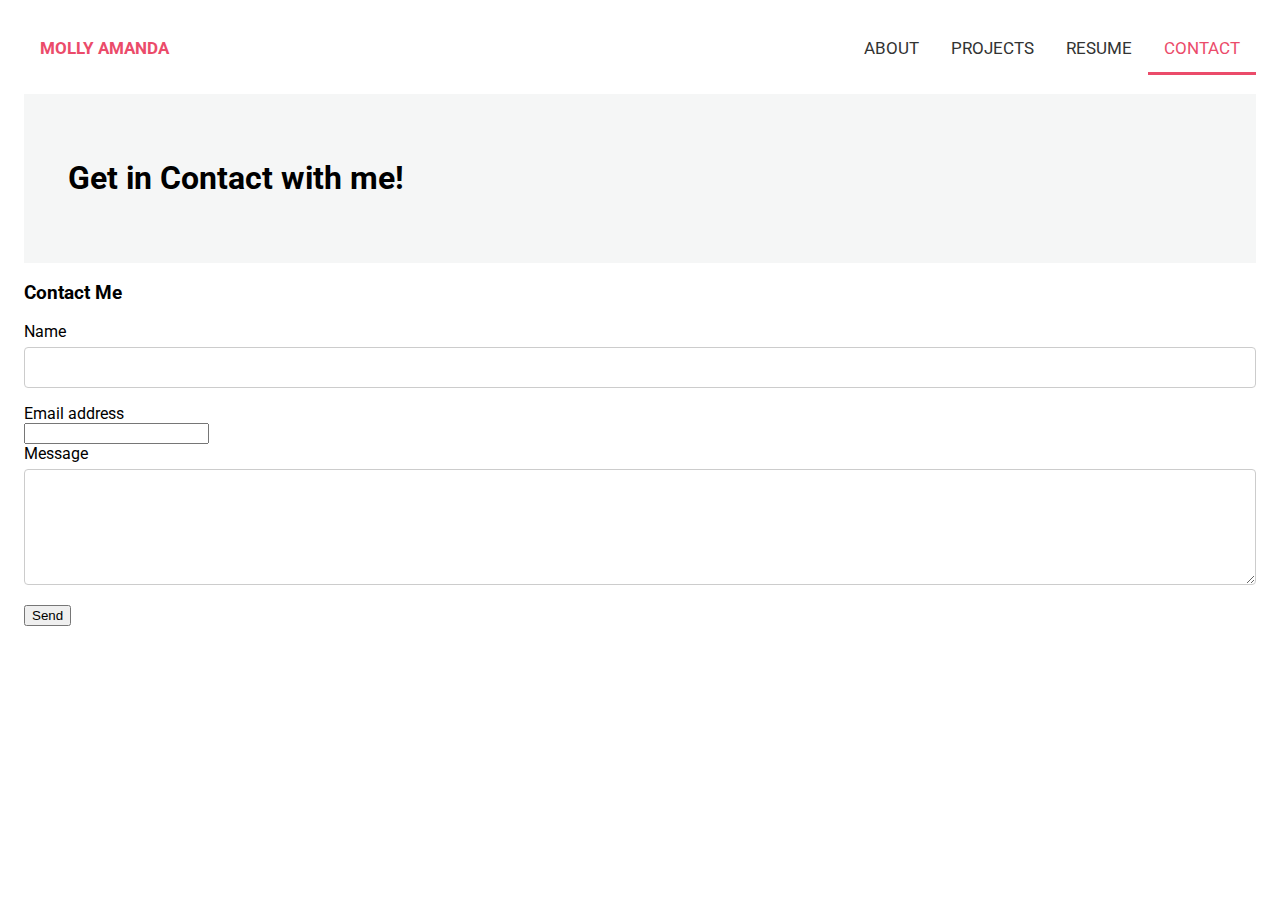
<file: contact.html>
<!DOCTYPE html>
<html lang="en">
  <head>
    <meta charset="UTF-8" />
    <meta http-equiv="X-UA-Compatible" content="IE=edge" />
    <meta name="viewport" content="width=device-width, initial-scale=1.0" />
    <title>Molly's Website</title>
    <link rel="preconnect" href="https://fonts.googleapis.com" />
    <link rel="preconnect" href="https://fonts.gstatic.com" crossorigin />
    <link
      href="https://fonts.googleapis.com/css2?family=Roboto:ital,wght@0,100;0,300;0,400;0,500;0,700;0,900;1,100;1,300;1,400;1,500;1,700;1,900&display=swap"
      rel="stylesheet"
    />
    <link rel="stylesheet" href="home.css" />
    <link rel="stylesheet" href="contact.css" />
    <link rel="stylesheet" href="form.php" />

    <meta name="viewport" content="width=device-width, initial-scale=1" />
    <link
      rel="stylesheet"
      href="https://cdnjs.cloudflare.com/ajax/libs/font-awesome/4.7.0/css/font-awesome.min.css"
    />

    <header>
      <div class="topnav" id="mytopnav">
        <nav>
          <a href="index.html">
            <font color="#eb4b6a"><b>MOLLY AMANDA</b></font></a
          >
          <div class="right">
            <a href="index.html">ABOUT</a>
            <a href="project.html">PROJECTS</a>
            <a href="resume.pdf">RESUME</a>
            <a href="contact.html" class="active">CONTACT</a>
            <a href="javascript:void(0);" class="icon" onclick="myFunction()">
              <i class="fa fa-bars"></i>
            </a>
          </div>
        </nav>
      </div>
    </header>
  </head>

  <body>
    <br />
    <div class="banner">
      <h1>Get in Contact with me!</h1>
    </div>

    <h3>Contact Me</h3>
    <form id="fcf-form-id" class="fcf-form-class" method="post" action="contact-form-process.php">
            <label for="Name" class="fcf-label">Name</label>
            <div class="fcf-input-group">
                <input type="text" id="Name" name="Name" class="fcf-form-control" required>
            </div>
        <div class="fcf-form-group">
            <label for="Email" class="fcf-label">Email address</label>
            <div class="fcf-input-group">
                <input type="email" id="Email" name="Email" class="fcf-form-control" required>
            </div>
        <div class="fcf-form-group">
            <label for="Message" class="fcf-label">Message</label>
            <div class="fcf-input-group">
                <textarea id="Message" name="Message" class="fcf-form-control" rows="6" maxlength="3000" required></textarea>
            </div>
        </div>
        <div class="fcf-form-group">
            <button type="submit" id="fcf-button" class="fcf-btn fcf-btn-primary fcf-btn-lg fcf-btn-block">Send</button>
        </div>

    <script>
      function myFunction() {
        var x = document.getElementById("myTopnav");
        if (x.className === "topnav") {
          x.className += " responsive";
        } else {
          x.className = "topnav";
        }
      }
    </script>
  </body>
</html>
</file>
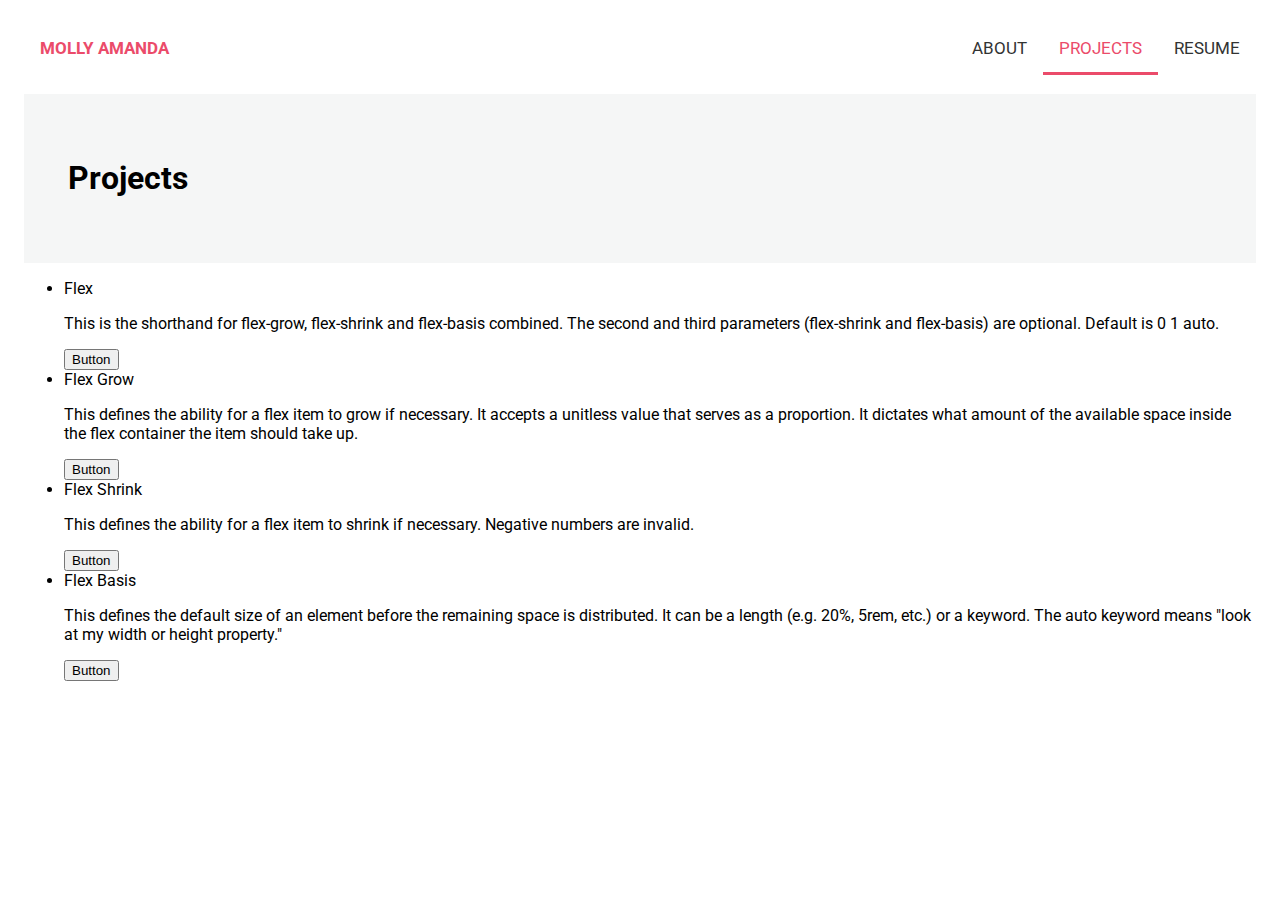
<file: projects.html>
<!DOCTYPE html>
<html lang="en">
  <head>
    <meta charset="UTF-8" />
    <meta http-equiv="X-UA-Compatible" content="IE=edge" />
    <meta name="viewport" content="width=device-width, initial-scale=1.0" />
    <title>Molly's Website</title>
    <link rel="preconnect" href="https://fonts.googleapis.com" />
    <link rel="preconnect" href="https://fonts.gstatic.com" crossorigin />
    <link
      href="https://fonts.googleapis.com/css2?family=Roboto:ital,wght@0,100;0,300;0,400;0,500;0,700;0,900;1,100;1,300;1,400;1,500;1,700;1,900&display=swap"
      rel="stylesheet"
    />
    <link rel="stylesheet" href="home.css" />
    <link rel="stylesheet" href="projects.css" />

    <meta name="viewport" content="width=device-width, initial-scale=1" />
    <link
      rel="stylesheet"
      href="https://cdnjs.cloudflare.com/ajax/libs/font-awesome/4.7.0/css/font-awesome.min.css"
    />

    <header>
      <div class="topnav" id="mytopnav">
        <nav>
          <a href="index.html">
            <font color="#eb4b6a"><b>MOLLY AMANDA</b></font></a
          >
          <div class="right">
            <a href="index.html">ABOUT</a>
            <a href="projects.html" class="active">PROJECTS</a>
            <a href="#resume.pdf">RESUME</a>
            <a href="javascript:void(0);" class="icon" onclick="myFunction()">
              <i class="fa fa-bars"></i>
            </a>
          </div>
        </nav>
      </div>
    </header>
  </head>

  <body>
    <br />
    <div class="banner">
      <h1>Projects</h1>
    </div>

    <ul class="cards">
      <li class="cards__item">
        <div class="card">
          <div class="card__image card__image--fence"></div>
          <div class="card__content">
            <div class="card__title">Flex</div>
            <p class="card__text">
              This is the shorthand for flex-grow, flex-shrink and flex-basis
              combined. The second and third parameters (flex-shrink and
              flex-basis) are optional. Default is 0 1 auto.
            </p>
            <button class="btn btn--block card__btn">Button</button>
          </div>
        </div>
      </li>
      <li class="cards__item">
        <div class="card">
          <div class="card__image card__image--river"></div>
          <div class="card__content">
            <div class="card__title">Flex Grow</div>
            <p class="card__text">
              This defines the ability for a flex item to grow if necessary. It
              accepts a unitless value that serves as a proportion. It dictates
              what amount of the available space inside the flex container the
              item should take up.
            </p>
            <button class="btn btn--block card__btn">Button</button>
          </div>
        </div>
      </li>
      <li class="cards__item">
        <div class="card">
          <div class="card__image card__image--record"></div>
          <div class="card__content">
            <div class="card__title">Flex Shrink</div>
            <p class="card__text">
              This defines the ability for a flex item to shrink if necessary.
              Negative numbers are invalid.
            </p>
            <button class="btn btn--block card__btn">Button</button>
          </div>
        </div>
      </li>
      <li class="cards__item">
        <div class="card">
          <div class="card__image card__image--flowers"></div>
          <div class="card__content">
            <div class="card__title">Flex Basis</div>
            <p class="card__text">
              This defines the default size of an element before the remaining
              space is distributed. It can be a length (e.g. 20%, 5rem, etc.) or
              a keyword. The auto keyword means "look at my width or height
              property."
            </p>
            <button class="btn btn--block card__btn">Button</button>
          </div>
        </div>
      </li>
    </ul>

    <script>
      function myFunction() {
        var x = document.getElementById("myTopnav");
        if (x.className === "topnav") {
          x.className += " responsive";
        } else {
          x.className = "topnav";
        }
      }
    </script>
  </body>
</html>
</file>
<file: home.css>
body {
  font-family: "Roboto", sans-serif;
  padding: 1rem;
}

.right {
  float: right;
}

.banner {
  background-color: #f5f6f6;
  padding: 44px;
}

.topnav {
  overflow: hidden;
  background-color: rgb(255, 255, 255);
}

.topnav a {
  float: left;
  display: block;
  color: #323333;
  text-align: center;
  padding: 14px 16px;
  text-decoration: none;
  font-size: 17px;
}

.topnav a:hover {
  color: #eb4b6a;
  border-bottom: 3px solid;
}

.topnav a.active {
  background-color: #white;
  color: #eb4b6a;
  border-bottom: 3px solid;
}

.topnav .icon {
  display: none;
}

@media screen and (max-width: 600px) {
  .topnav a:not(:first-child) {
    display: none;
  }
  .topnav a.icon {
    float: right;
    display: block;
  }
}

@media screen and (max-width: 600px) {
  .topnav.responsive {
    position: relative;
  }
  .topnav.responsive .icon {
    position: absolute;
    right: 0;
    top: 0;
  }
  .topnav.responsive a {
    float: none;
    display: block;
    text-align: left;
  }
}

.aboutMe {
  float: left;
  display: flex;
}

.wrapper {
  display: flex;
  flex-flow: row wrap;
  font-weight: bold;
  text-align: left;
}

.wrapper > * {
  padding: 40px;
  flex: 1 100%;
}
@media all and (min-width: 600px) {
  .aside {
    flex: 1 0 0;
  }
}

@media all and (min-width: 800px) {
  .main {
    flex: 3 0px;
  }
  .aside-1 {
    order: 1;
    text-align: center;
  }
  .main {
    order: 2;
  }
  .aside-2 {
    order: 3;
  }
  .footer {
    order: 4;
  }
}
</file>
<file: contact.css>
input[type="text"],
select,
textarea {
  width: 100%;
  padding: 12px;
  border: 1px solid #ccc;
  border-radius: 4px;
  box-sizing: border-box;
  margin-top: 6px;
  margin-bottom: 16px;
  resize: vertical;
}

input[type="submit"] {
  background-color: #5dade2;
  color: white;
  padding: 12px 20px;
  border: none;
  border-radius: 4px;
}
</file>
<file: projects.css>
/* Reset */

* {
  box-sizing: border-box;
}

/* Typography */




.main {
  width: 100%;
  background-color: rgb(255, 255, 255);
}

.card-container {
  width: 90%;
  margin: 0 auto;
  padding: 0.5em 0;
  background-color: white;
}

.city {
  width: 90%;
  margin: 0.5em auto;
  background-color: rgba(255, 255, 255, 0.95);
  border: 1px solid gainsboro;
  box-shadow: 0 3px 10px rgba(214, 214, 214, 0.2);
}

.city-image,
.description {
  width: 90%;
  margin: 0 auto;
}

.city-image {
  padding: 1.2em 1em;
} 

.description {
  padding: 1em 2em;
}

.city-image img {
  display: block;
  margin: 0 auto;
  max-width: 100%;
  height: auto;
}

a {
  color: rgb(88, 88, 88);
  text-decoration: none;
}

.description h2 {
  padding-bottom: 0.5em;
}

/* FLEXBOX STYLES */

.header {
  display: flex;
  align-items: center;
  justify-content: center;
} 


@media (min-width: 640px) { 

.card-container {
      display: flex;
      flex-flow: wrap;
  }

.city {
  flex: 1 0 48%;
  margin: 1%;
}

@media (min-width: 1001px) {
  .city {
      flex: 1 0 31%;
  }

  .city:last-of-type {
      flex-grow: 0;
  }
}
</file>
